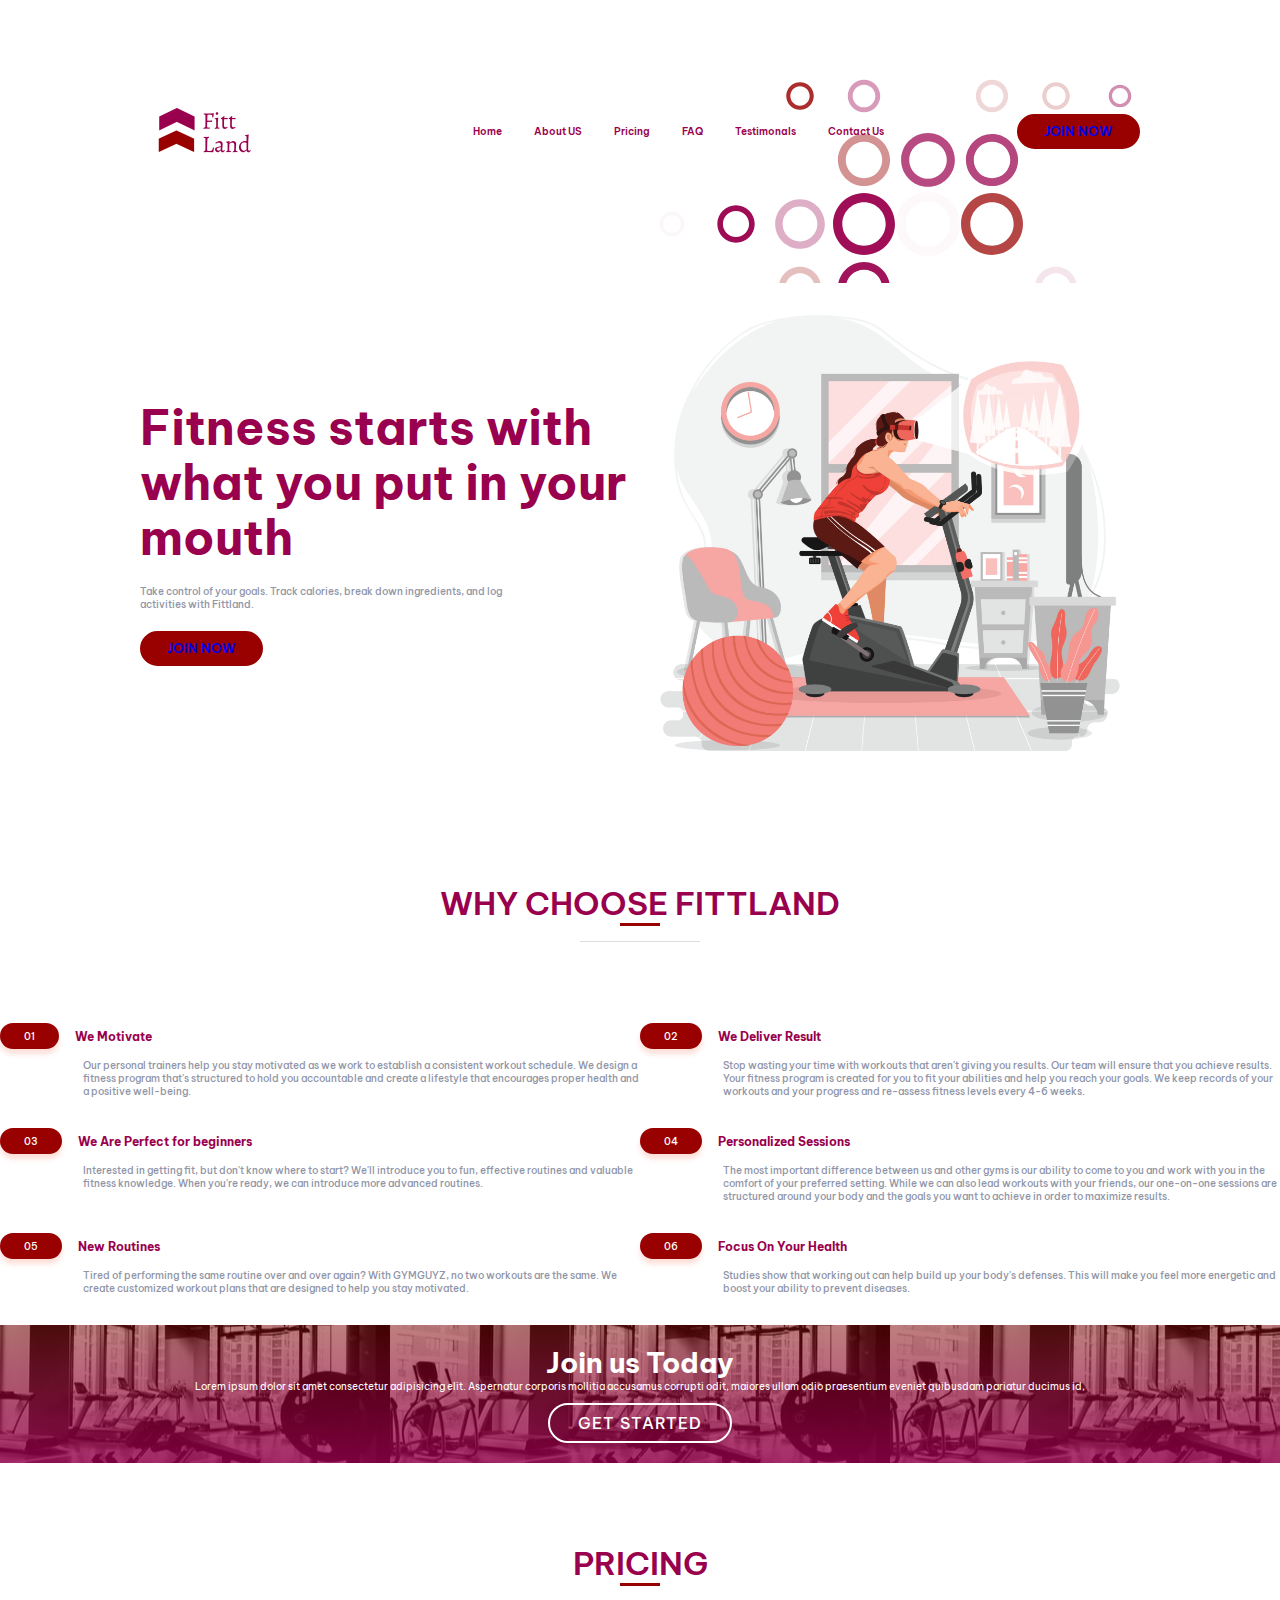
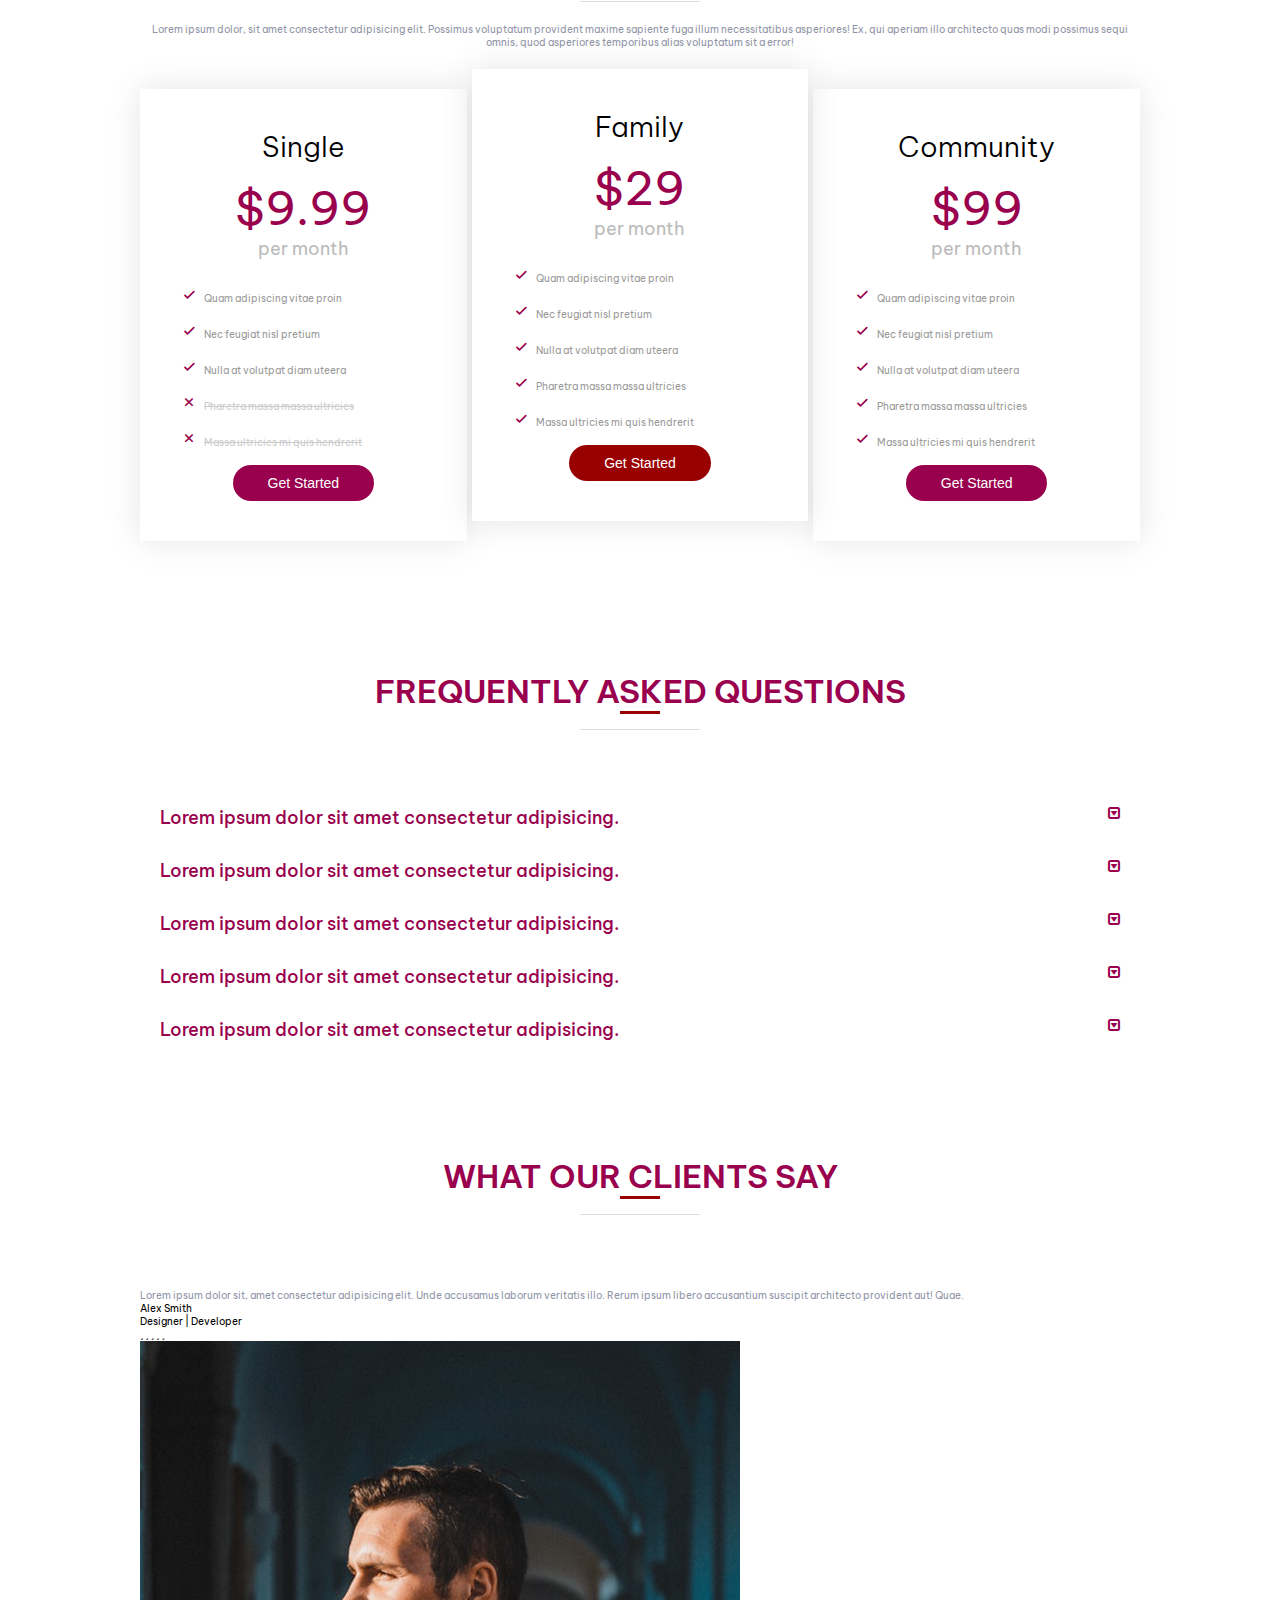
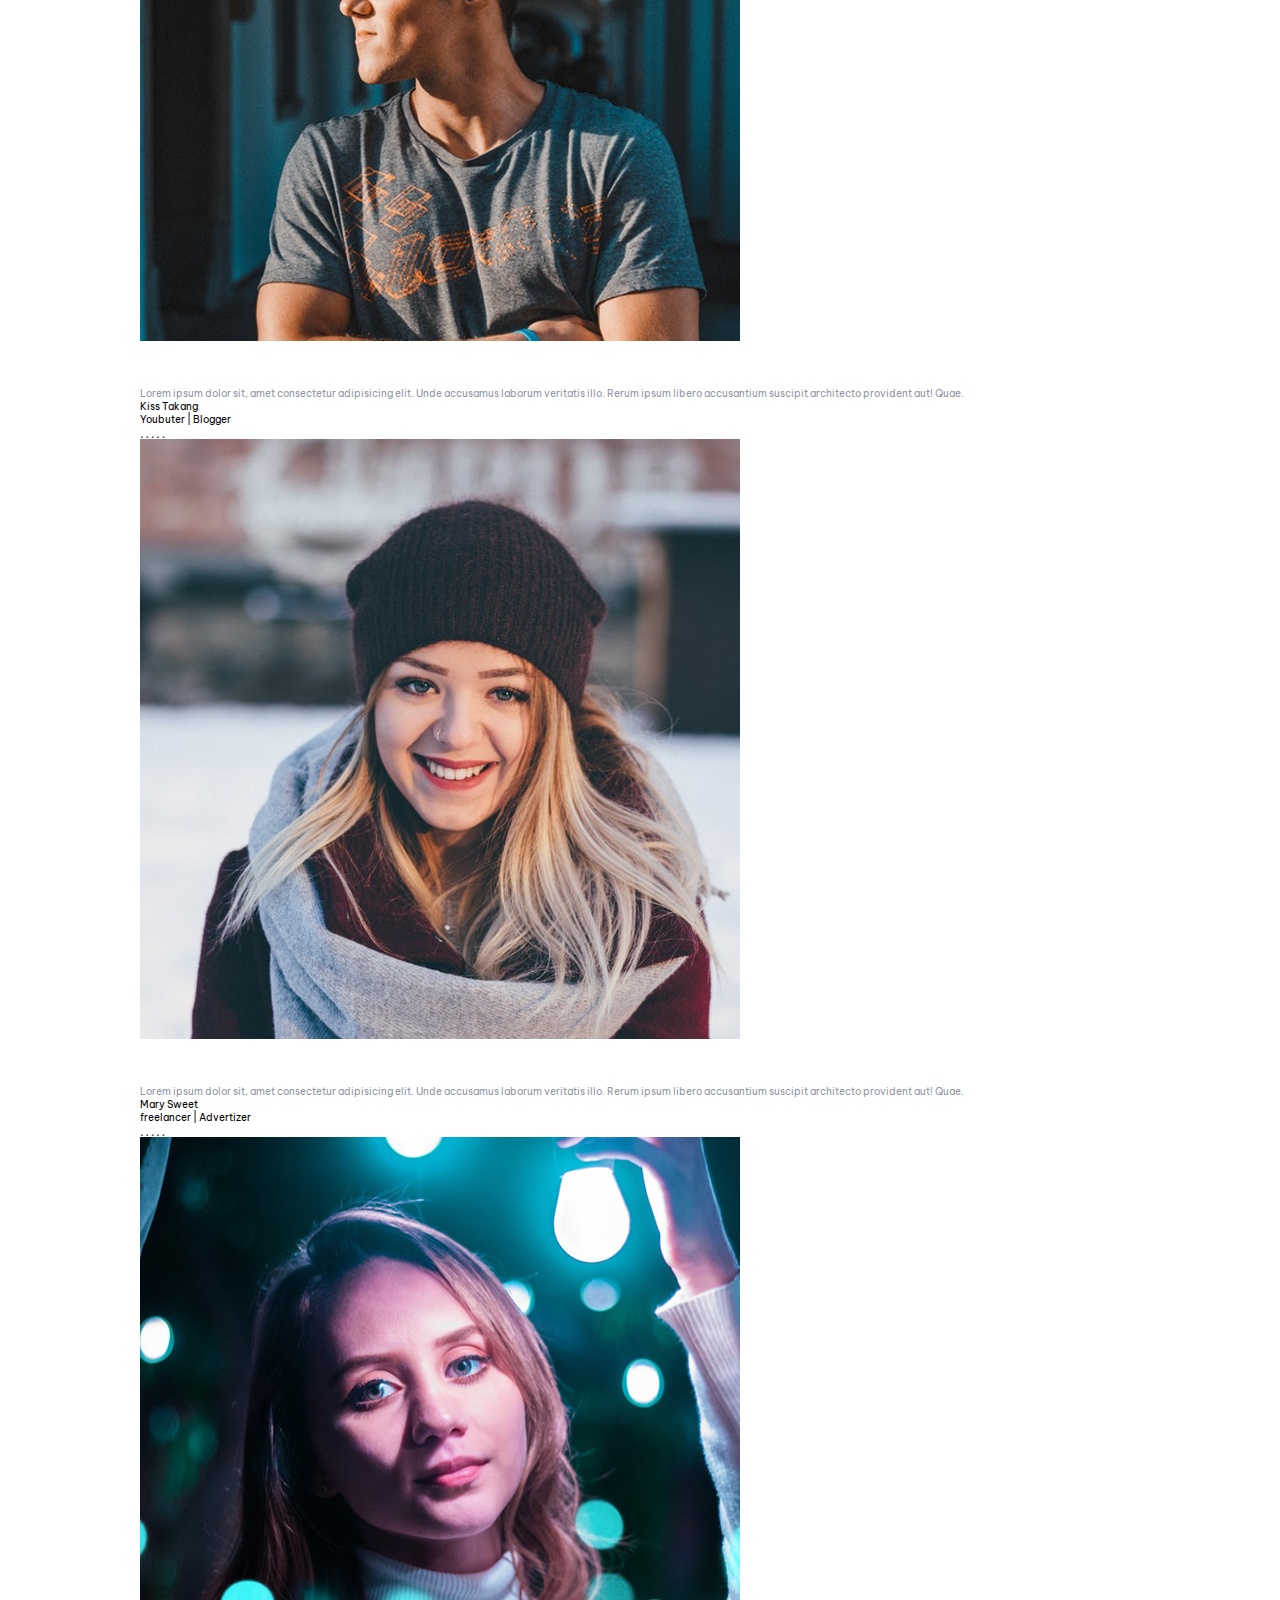
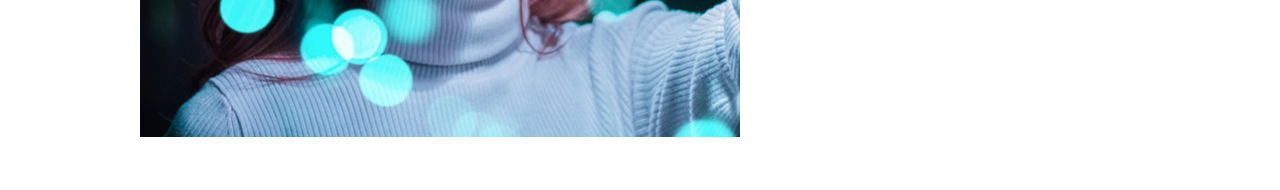
<file: index.html>
<!DOCTYPE html>
<html lang="en">

<head>
    <meta charset="UTF-8">
    <meta http-equiv="X-UA-Compatible" content="IE=edge">
    <meta name="viewport" content="width=device-width, initial-scale=1.0">
    <link rel="stylesheet" href="style.css">
    <link rel="shortcut icon" href="/images/favicon.png" type="image/x-icon">
    <link href='https://unpkg.com/boxicons@2.0.9/css/boxicons.min.css' rel='stylesheet'>
    <link rel="stylesheet" href="https://cdnjs.cloudflare.com/ajax/libs/font-awesome/5.14.0/css/all.min.css" integrity="sha512-1PKOgIY59xJ8Co8+NE6FZ+LOAZKjy+KY8iq0G4B3CyeY6wYHN3yt9PW0XpSriVlkMXe40PTKnXrLnZ9+fkDaog==" crossorigin="anonymous" referrerpolicy="no-referrer" />
    <title>FitFam Gym</title>
</head>

<body class="index-body">
    <header>
        <div class="max-width">
            <div class="nav-wrapper">
                <div class="logo-img">
                    <img src="/images/fittland_logo.png" alt="logo">
                </div>
                <nav>
                    <a href="#" class="nav-links">Home</a>
                    <a href="#why-us" class="nav-links">About US</a>
                    <a href="#pricing" class="nav-links">Pricing</a>
                    <a href="#faq" class="nav-links">FAQ</a>
                    <a href="#testimonals" class="nav-links">Testimonals</a>
                    <a href="#contact.html" class="nav-links">Contact Us</a>
                </nav>
                <ul>
                    <li class="btn-join-now">
                        <a href="#">Join Now</a>
                    </li>
                </ul>
                </nav>
            </div>
        </div>
    </header>
    <main>
        <!--hero session-->
        <section>
            <div class="max-width">
                <div class="hero">
                    <div class="hero-text">
                        <h1>Fitness starts with what you put in your mouth </h1>
                        <p>Take control of your goals. Track calories, break down ingredients, and log activities with
                            Fittland.</p>
                        <div class="btn-join-now-b">
                            <a href="#">Join Now</a>
                        </div>
                    </div>
                    <div class="hero-image">
                        <img src="/images/bike-riding.jpg" alt="bike riding">

                    </div>
                </div>
            </div>
        </section>
        <!--why choose us section-->
        <section>
            <div class="max-width">
                <div class="section-title">
                    <h2>Why choose Fittland</h2>
                </div>

            </div>
            <div class="row">
                <div class="column">
                    <div class="content">
                        <div class="column-header">
                            <div class="btn btn-1">01</div>
                            <h3>We Motivate</h3>
                        </div>
                        <div class="column-text">
                            <p>Our personal trainers help you stay motivated as we work to establish a consistent
                                workout schedule. We design a fitness program that's structured to hold you accountable
                                and create a lifestyle that encourages proper health and a positive well-being.


                            </p>
                        </div>
                    </div>
                </div>

                <div class="column">
                    <div class="content">
                        <div class="column-header">
                            <div class="btn btn-1">02</div>
                            <h3>We Deliver Result</h3>
                        </div>
                        <div class="column-text">
                            <p>Stop wasting your time with workouts that aren't giving you results. Our team will ensure
                                that you achieve results. Your fitness program is created for you to fit your abilities
                                and
                                help you reach your goals. We keep records of your workouts and your progress and
                                re-assess
                                fitness levels every 4-6 weeks.
                            </p>
                        </div>
                    </div>

                </div>
                <div class="row">
                    <div class="column">
                        <div class="content">
                            <div class="column-header">
                                <div class="btn btn-1">03</div>
                                <h3>We Are Perfect for beginners
                                </h3>
                            </div>
                            <div class="column-text">
                                <p>Interested in getting fit, but don't know where to start? We'll introduce you to fun,
                                    effective routines and valuable fitness knowledge. When you're ready, we can
                                    introduce more advanced routines.

                                </p>
                            </div>
                        </div>
                    </div>

                    <div class="column">
                        <div class="content">
                            <div class="column-header">
                                <div class="btn btn-1">04</div>
                                <h3>Personalized Sessions</h3>
                            </div>
                            <div class="column-text">
                                <p>The most important difference between us and other gyms is our ability to come to you
                                    and work with you in the comfort of your preferred setting. While we can also lead
                                    workouts with your friends, our one-on-one sessions are structured around your body
                                    and the goals you want to achieve in order to maximize results.

                                </p>
                            </div>
                        </div>

                    </div>
                    <div class="row">
                        <div class="column">
                            <div class="content">
                                <div class="column-header">
                                    <div class="btn btn-1">05</div>
                                    <h3>New Routines</h3>
                                </div>
                                <div class="column-text">
                                    <p>Tired of performing the same routine over and over again? With GYMGUYZ, no two
                                        workouts are the same. We create customized workout plans that are designed to
                                        help you stay motivated.


                                    </p>
                                </div>
                            </div>
                        </div>

                        <div class="column">
                            <div class="content">
                                <div class="column-header">
                                    <div class="btn btn-1">06</div>
                                    <h3>Focus On Your Health</h3>
                                </div>
                                <div class="column-text">
                                    <p>Studies show that working out can help build up your body's defenses. This will
                                        make you feel more energetic and boost your ability to prevent diseases.

                                    </p>
                                </div>
                            </div>

                        </div>


                    </div>
        </section>
        <section class="cta">
            <div class="max-width">
                <div class="cta-text">
                    <h3>Join us Today</h3>
                    <p>
                        Lorem ipsum dolor sit amet consectetur adipisicing elit. Aspernatur corporis mollitia accusamus
                        corrupti odit, maiores ullam odio praesentium eveniet quibusdam pariatur ducimus id,
                    </p>
                    <a href="#" class="cta-btn">Get Started</a>
                </div>
            </div>
        </section>
        <!-- End Cta Section -->
        <section>
            <div class="max-width">
                <div class="section-title">
                    <h2>Pricing</h2>
                    <p>Lorem ipsum dolor, sit amet consectetur adipisicing elit. Possimus voluptatum provident maxime
                        sapiente fuga illum necessitatibus asperiores! Ex, qui aperiam illo architecto quas modi
                        possimus sequi omnis, quod asperiores temporibus alias voluptatum sit a error!</p>
                </div>
                <div class="pricing">

                    <div class="box">
                        <h3>Single</h3>
                        <h4>$9.99<span>per month</span></h4>
                        <ul>
                            <li><i class="bx bx-check"></i> Quam adipiscing vitae proin</li>
                            <li><i class="bx bx-check"></i> Nec feugiat nisl pretium</li>
                            <li><i class="bx bx-check"></i> Nulla at volutpat diam uteera</li>
                            <li class="na"><i class="bx bx-x"></i> <span>Pharetra massa massa ultricies</span></li>
                            <li class="na"><i class="bx bx-x"></i> <span>Massa ultricies mi quis hendrerit</span></li>
                        </ul>
                        <a href="#" class="btn-buy">Get Started</a>
                    </div>

                    <div class="box featured">
                        <h3>Family</h3>
                        <h4>$29<span>per month</span></h4>
                        <ul>
                            <li><i class="bx bx-check"></i> Quam adipiscing vitae proin</li>
                            <li><i class="bx bx-check"></i> Nec feugiat nisl pretium</li>
                            <li><i class="bx bx-check"></i> Nulla at volutpat diam uteera</li>
                            <li><i class="bx bx-check"></i> Pharetra massa massa ultricies</li>
                            <li><i class="bx bx-check"></i> Massa ultricies mi quis hendrerit</li>
                        </ul>
                        <a href="#" class="btn-buy">Get Started</a>
                    </div>

                    <div class=" box">
                        <h3>Community</h3>
                        <h4>$99<span>per month</span></h4>
                        <ul>
                            <li><i class="bx bx-check"></i> Quam adipiscing vitae proin</li>
                            <li><i class="bx bx-check"></i> Nec feugiat nisl pretium</li>
                            <li><i class="bx bx-check"></i> Nulla at volutpat diam uteera</li>
                            <li><i class="bx bx-check"></i> Pharetra massa massa ultricies</li>
                            <li><i class="bx bx-check"></i> Massa ultricies mi quis hendrerit</li>
                        </ul>
                        <a href="#" class="btn-buy">Get Started</a>
                    </div>

                </div>
            </div>

        </section>

        <section>
            <div class="max-width">
                <div class="section-title">
                    <h2>frequently asked questions</h2>
                </div>
                <button class="accordion">Lorem ipsum dolor sit amet consectetur adipisicing.</button>
                <div class="accordion-content">
                    <p>Lorem ipsum dolor sit amet consectetur adipisicing elit. Perferendis ullam vero animi? Obcaecati
                        dolorem esse impedit suscipit aspernatur quas, accusantium mollitia animi. Illo nisi alias
                        maiores vitae.</p>
                    <p>Lorem ipsum dolor sit amet consectetur adipisicing elit. Perferendis ullam vero animi? Obcaecati
                        dolorem esse impedit suscipit aspernatur quas, accusantium mollitia animi. Illo nisi alias
                        maiores vitae.</p>
                    <p>Lorem ipsum dolor sit amet consectetur adipisicing elit. Perferendis ullam vero animi? Obcaecati
                        dolorem esse impedit suscipit aspernatur quas, accusantium mollitia animi. Illo nisi alias
                        maiores vitae.</p>

                </div>


                <button class="accordion">Lorem ipsum dolor sit amet consectetur adipisicing.</button>
                <div class="accordion-content">
                    <p>Lorem ipsum dolor sit amet consectetur adipisicing elit. Perferendis ullam vero animi? Obcaecati
                        dolorem esse impedit suscipit aspernatur quas, accusantium mollitia animi. Illo nisi alias
                        maiores vitae.</p>

                </div>

                <button class="accordion">Lorem ipsum dolor sit amet consectetur adipisicing.</button>
                <div class="accordion-content">
                    <p>Lorem ipsum dolor sit amet consectetur adipisicing elit. Perferendis ullam vero animi? Obcaecati
                        dolorem esse impedit suscipit aspernatur quas, accusantium mollitia animi. Illo nisi alias
                        maiores vitae.</p>

                </div>

                <button class="accordion">Lorem ipsum dolor sit amet consectetur adipisicing.</button>
                <div class="accordion-content">
                    <p>Lorem ipsum dolor sit amet consectetur adipisicing elit. Perferendis ullam vero animi? Obcaecati
                        dolorem esse impedit suscipit aspernatur quas, accusantium mollitia animi. Illo nisi alias
                        maiores vitae.</p>

                </div>

                <button class="accordion">Lorem ipsum dolor sit amet consectetur adipisicing.</button>
                <div class="accordion-content">
                    <p>Lorem ipsum dolor sit amet consectetur adipisicing elit. Perferendis ullam vero animi? Obcaecati
                        dolorem esse impedit suscipit aspernatur quas, accusantium mollitia animi. Illo nisi alias
                        maiores vitae.</p>

                </div>

            </div>



        </section>
        <section>
<div class="max-width">
    <div class="section-title">
        <h2>What our Clients say</h2>
    </div>
    <div class="wapper">
        <div class="box">
            <i class="fas fa-quote-left"></i> 
            <p>Lorem ipsum dolor sit, amet consectetur adipisicing elit. Unde accusamus laborum veritatis illo. Rerum ipsum libero accusantium suscipit architecto provident aut! Quae.</p>

            <div class="content">
                <div class="info">
                    <div class="name">Alex Smith</div>
                    <div class="job">Designer | Developer</div>
                    <div class="stars">
                        <i class="fas fa-star"></i>
                        <i class="fas fa-star"></i>
                        <i class="fas fa-star"></i>
                        <i class="fas fa-star"></i>
                        <i class="fas fa-star"></i>
                    </div>
                    <div class="image">
                        <img src="/images/p1.png" alt="">
                    </div>
                </div>
            </div>
        </div>
        <div class="box">
            <i class="fas fa-quote-left"></i> 
            <p>Lorem ipsum dolor sit, amet consectetur adipisicing elit. Unde accusamus laborum veritatis illo. Rerum ipsum libero accusantium suscipit architecto provident aut! Quae.</p>

            <div class="content">
                <div class="info">
                    <div class="name">Kiss Takang</div>
                    <div class="job">Youbuter | Blogger</div>
                    <div class="stars">
                        <i class="fas fa-star"></i>
                        <i class="fas fa-star"></i>
                        <i class="fas fa-star"></i>
                        <i class="fas fa-star"></i>
                        <i class="fas fa-star"></i>
                    </div>
                    <div class="image">
                        <img src="/images/p2.png" alt="">
                    </div>
                </div>
            </div>
        </div>
        <div class="box">
            <i class="fas fa-quote-left"></i> 
            <p>Lorem ipsum dolor sit, amet consectetur adipisicing elit. Unde accusamus laborum veritatis illo. Rerum ipsum libero accusantium suscipit architecto provident aut! Quae.</p>

            <div class="content">
                <div class="info">
                    <div class="name">Mary Sweet</div>
                    <div class="job">freelancer | Advertizer</div>
                    <div class="stars">
                        <i class="fas fa-star"></i>
                        <i class="fas fa-star"></i>
                        <i class="fas fa-star"></i>
                        <i class="fas fa-star"></i>
                        <i class="fas fa-star"></i>
                    </div>
                    <div class="image">
                        <img src="/images/p3.png" alt="">
                    </div>
                </div>
            </div>
        </div>
    </div>
</div>

        </section>

    </main>
</body>

</html>

</main>
</body>

</html>
</file>
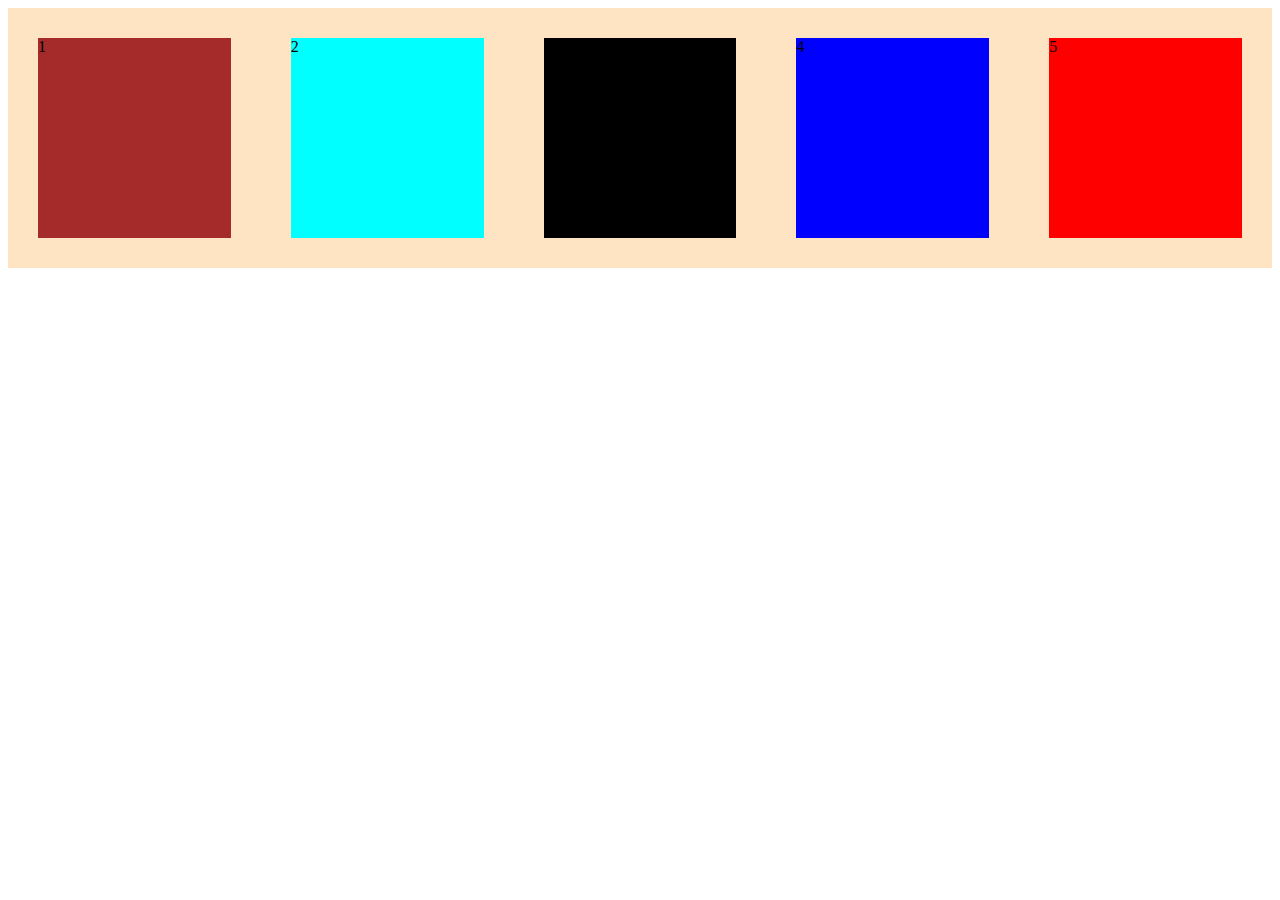
<file: flex.html>
<!DOCTYPE html>
<html lang="en">
<head>
    <meta charset="UTF-8">
    <meta http-equiv="X-UA-Compatible" content="IE=edge">
    <meta name="viewport" content="width=device-width, initial-scale=1.0">
    <title>flex</title>
    <style>
        .container{
            background-color: bisque;
            display: flex;
            justify-content: center;
        }
        .item{
            margin: 30px;
            width: 200px;
            height: 200px;
        }
        .one{
            background-color: brown;
        }
        .two{
            background-color: aqua;
        }
        .three{
            background-color: black;
        }
        .four{
            background-color: blue;
        }
        .five{
            background-color: red;
        }
    
    </style>
</head>
<body>
    <div class="container">
        <div class="item one">1</div>
        <div class="item two">2</div>
        <div class="item three">3</div>
        <div class="item four">4</div>
        <div class="item five">5</div>
    </div>
    
</body>
</html>
</file>
<file: style.css>
@import url('https://fonts.googleapis.com/css2?family=Be+Vietnam:wght@400;500;700&display=swap');
@import url(https://cdnjs.cloudflare.com/ajax/libs/font-awesome/4.7.0/css/font-awesome.css);

/*general setup */
:root{
    --dark-red: #990000;
    --purple: #99004d;
    --dark-grayish-blue: #9095a7;
    --very-dar-blue: rgb(29,30,37);
    --very-pale-red: #ffefeb;
    --very-light-gray: #fafafa;
}

*{
    padding: 0;
    margin: 0;
    font-family: 'Be Vietnam', sans-serif;
    text-decoration: none;
    list-style: none;
}

html{
    overflow-x: hidden;
    font-size: 10px;
}

.index-body{
    background-color: #fff;
    background-image: url(/images/patternpad.svg);
    background-repeat: no-repeat;
    background-size: 50%;
    background-position: 90% 0%;
}


.max-width{
    max-width: 1000px;
    margin: 0 auto;
    padding: 20px;   
}

header{
    width: 100%;
    padding: 10px 0;
}

header .nav-wrapper{
    display: flex;
    align-items: center;
    justify-content: space-between;
    text-align: center;
}
p{
    color: var(--dark-grayish-blue);
}


nav a{
    text-decoration: none;
    color: var(--purple);
    font-weight: 600;
    margin: 015px    ;
}


.btn-join-now a,
.btn-join-now-b{
    background: var(--dark-red);
    color-adjust: #fff;
    border-radius: 20px;
    padding: 7px 25px 8px 25px;
    font-size: 1.3rem;
    display: inline-block;
    border: 2px solid var(--dark-red);
    text-transform: uppercase;
    font-weight: 600;
    white-space: nowrap;
}

.btn-join-now a:hover{
    background: #ff4b4b;
    border: 2px solid #ff4b4b;
    color: #fff;
}

.hero{
    display: flex;
    justify-content: center;
    align-items: center;
}

.hero-image img{
    width: 100%;
}

.hero-text h1{
    color: var(--purple);
    font-weight: 700;
    font-size: 4.8rem;
    line-height: 55px;
    margin-bottom: 20px;
}

.hero-text{
    width: 50%;
}


.hero-text p{
    font-weight: 500;
    margin-bottom: 20px;
    padding-right: 100px;
}
.hero-image{
    display: flex;
    align-items: center;
    justify-content: center;
    width: 50%;
}


/*---------------why choose us------------------------*/
.section-title{
    text-align: center;
    padding-bottom: 40px;
    padding-top: 60px;
}
.section-title h2{
    font-size: 3.2rem;
    font-weight: 600;
    text-transform: uppercase;
    margin-bottom: 20px;
    padding-bottom: 20px;
    color: var(--purple);
    position: relative;
}

.section-title h2::before{
    content: '';
    position: absolute;
    left: calc(50% - 60px);
    bottom: 1px;
    display: block;
    width: 12rem;
    height: .1rem;
    background: #ddd;
}

.section-title h2::after{
content: '';
position: absolute;
left: calc(50% - 20px);
display: block;
width: 40px;
height: 3px;
background-color: var(--dark-red);
}

.row{
    display: flex;
    justify-content: center;
    flex-wrap: wrap;
    width: 100%;
    flex-direction: row;

}
.column{
    display: flex;
    flex-direction: column;
    flex-basis: 100%;
    flex: 1;
}
.column-text p{
    color: var(--dark-grayish-blue);
    font-weight: 500;
}
.column-header h3{
    color: var(--purple);
}

.btn {
    display: inline-block;
    padding: 16px 32px;
    border-radius: 32px;
    background-color: var(--dark-red);
    color: #fafafa;
    font-weight: 700;
    box-shadow: 0 5px 5px rgba(243, 97, 60, 0.2);
}

.btn-1{
    margin-right: 16px;
    padding: 6.5px 24px;
    font-weight: 500;
    font-size: 1rem;
}
.content{
    margin-bottom: 30px;
}
.column-header{
    display: flex;
    align-items: center;
    margin-bottom: 10px;
}
.column-text{
    display: flex;
    padding-left: 8.32rem;
}
.cta{
    background: linear-gradient(
        rgba(126, 0, 0, 0.5), 
        rgba(153, 0, 77, 0.8)),
         url("/images/call-to-action.jpg")
          center center;
}
.cta-text{
    text-align: center;
}
.cta h3{
    color: #fff;
    font-size: 28px;
    font-weight: 700;
}
.cta p{
    color: #fff;
}
.cta .cta-btn{
    text-transform: uppercase;
    font-weight: 500;
    font-size: 16px;
    letter-spacing: 1px;
    display: inline-block;
    padding: 8px 28px;
    border-radius: 25px;
    transition: 0.5s;
    margin-top: 10px;
    border: 2px solid #fff;
    color: #fff;

}
.cta .cta-btn:hover{
    background: var(--purple);
    border: 2px solid var(--purple);
}

/* ====================== Pricing ====================================== */
.pricing {
    display: grid;
    grid-template-columns: repeat(auto-fill, minmax(250px, 1fr));
    gap: 10px;
    justify-content: center;
    align-items: center;
}

.pricing .box {
    padding: 40px;
    margin-bottom: 30px;
    box-shadow: 0px 0px 30px rgba(73, 78, 92, 0.15);
    background: #fff;
    text-align: center;
}

.pricing h3 {
    font-weight: 300;
    margin-bottom: 15px;
    font-size: 28px;
}

.pricing h4 {
    font-size: 46px;
    color: var(--purple);
    font-weight: 400;
    margin-bottom: 25px;
}

.pricing h4 span {
    color: #bababa;
    font-size: 18px;
    display: block;
}

.pricing ul {
    padding: 0;
    list-style: none;
    color: #999;
    text-align: left;
    line-height: 20px;
}

.pricing ul li {
    padding-bottom: 12px;
}

.pricing ul i {
    color: var(--purple);
    font-size: 18px;
    padding-right: 4px;
}

.pricing ul .na {
    color: #ccc;
}

.pricing ul .na span {
    text-decoration: line-through;
}

.pricing .btn-buy {
    background: var(--purple);
    display: inline-block;
    padding: 10px 35px;
    border-radius: 50px;
    color: #fff;
    font-size: 14px;
    font-weight: 400;
    font-family: 'Raleway', sans-serif;
    transition: 0.3s;
    border: none;
}

.pricing .btn-buy:hover {
    background: #ff1088;
}

.pricing .featured {
    z-index: 40;
    margin: -70px -5px 0 -5px;

}

.pricing .featured .btn-buy {
    background: var(--dark-red);
}

.pricing .featured .btn-buy:hover {
    background: #ff4b4b;
}

button.accordion{
    width: 100%;
    background-color: #fff;
    border: none;
    outline: none;
    text-align: left;
    padding: 15px 20px;
    font-size: 1.8rem;
    font-weight: 500;
    color: var(--purple);
    cursor: pointer;
    transition: background-color 0.2s linear;
}

button.accordion::after{
font-family: 'fontAwesome';
content: '\f150';
font-size: 14px;
float: right;

}

button.accordion:hover{
    color: var(--dark-red);
    font-weight: 600;
}
.accordion-content{
    background-color: white;
    border-left: 1px solid whitesmoke;
    border-right: 1px solid whitesmoke;
    padding: 0 20px;
    max-height: 0;
    overflow: hidden;
    transition: max-height 0.2s ease-out;
}
</file>
